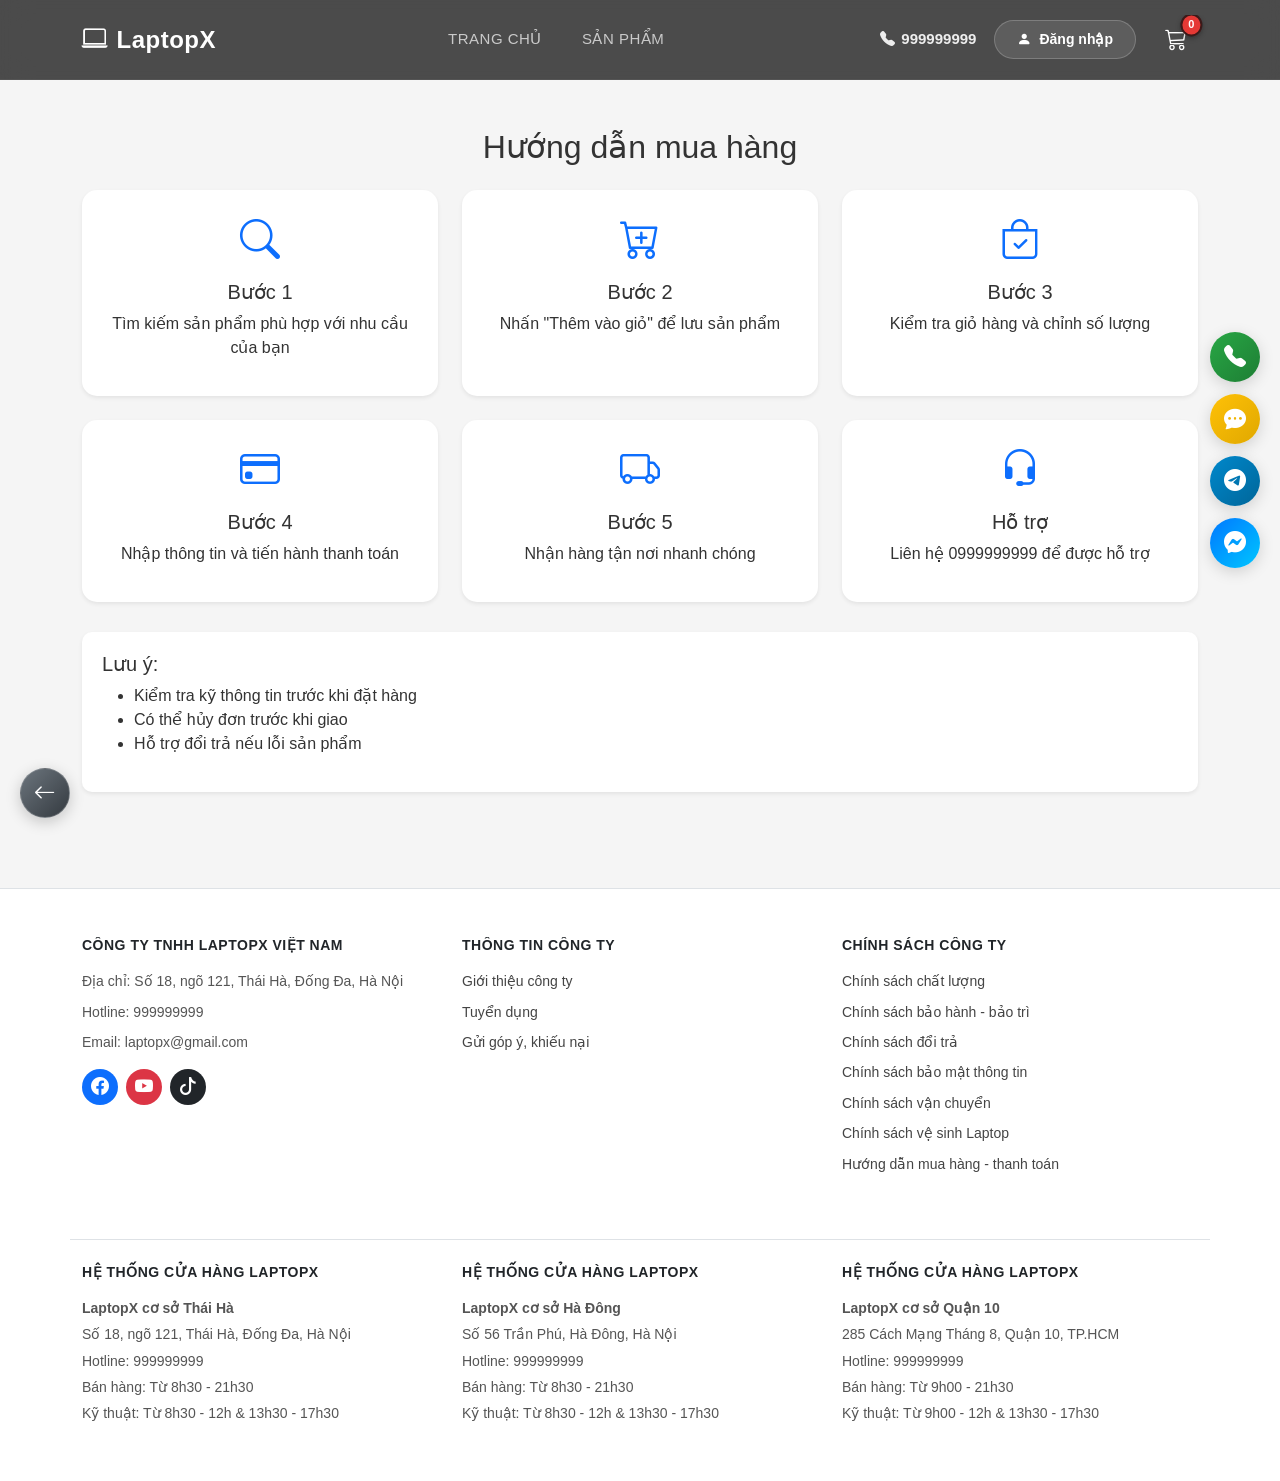
<file: guide.html>
<!doctype html>
<html lang="vi">
  <head>
    <meta charset="UTF-8" />
    <meta name="viewport" content="width=device-width, initial-scale=1.0" />
    <title>Hướng dẫn mua hàng - LaptopX</title>

    <!-- Bootstrap CSS -->
    <link
      href="https://cdn.jsdelivr.net/npm/bootstrap@5.3.3/dist/css/bootstrap.min.css"
      rel="stylesheet"
    />
    <link
      href="https://cdn.jsdelivr.net/npm/bootstrap-icons/font/bootstrap-icons.css"
      rel="stylesheet"
    />

    <link rel="stylesheet" href="css/style.css" />
    <style>
      .step-card {
        background: #fff;
        border-radius: 15px;
        padding: 20px;
        text-align: center;
        transition: 0.3s;
        height: 100%;
      }

      .step-card:hover {
        transform: translateY(-8px);
        box-shadow: 0 10px 25px rgba(0, 0, 0, 0.15);
      }

      .step-icon {
        font-size: 40px;
        margin-bottom: 10px;
        color: #0d6efd;
      }

      .note-box {
        background: #fff;
        padding: 20px;
        border-radius: 10px;
        margin-top: 30px;
      }
    </style>
  </head>

  <body>
    <!-- ===== NAVBAR ===== -->
    <nav class="navbar navbar-expand-lg premium-nav">
      <div class="container">
        <!-- LEFT: LOGO -->
        <a class="navbar-brand" href="index.html">
          <i class="bi bi-laptop"></i> LaptopX
        </a>

        <!-- BUTTON MOBILE -->
        <button
          class="navbar-toggler border-0"
          type="button"
          data-bs-toggle="collapse"
          data-bs-target="#menu"
        >
          <span class="navbar-toggler-icon"></span>
        </button>

        <!-- CENTER + RIGHT -->
        <div class="collapse navbar-collapse" id="menu">
          <!-- CENTER: MENU -->
          <ul class="navbar-nav mx-auto">
            <li class="nav-item">
              <a class="nav-link" href="index.html">Trang chủ</a>
            </li>
            <li class="nav-item">
              <a class="nav-link" href="products.html">Sản phẩm</a>
            </li>
          </ul>

          <!-- RIGHT: ACTIONS -->
          <div class="header-actions">
            <a href="tel:999999999" class="nav-phone d-none d-lg-flex">
              <i class="bi bi-telephone-fill"></i> 999999999
            </a>

            <button onclick="handleLogin()" class="btn-login">
              <i class="bi bi-person-fill"></i> Đăng nhập
            </button>

            <a href="cart.html" class="btn-cart">
              <i class="bi bi-cart3"></i>
              <span id="cart-count" class="badge">0</span>
            </a>
          </div>
        </div>
      </div>
    </nav>

    <!-- CONTENT -->
    <div class="container mt-5">
      <h2 class="text-center mb-4">Hướng dẫn mua hàng</h2>

      <div class="row g-4">
        <!-- STEP 1 -->
        <div class="col-md-4">
          <div class="step-card shadow-sm">
            <div class="step-icon">
              <i class="bi bi-search"></i>
            </div>
            <h5>Bước 1</h5>
            <p>Tìm kiếm sản phẩm phù hợp với nhu cầu của bạn</p>
          </div>
        </div>

        <!-- STEP 2 -->
        <div class="col-md-4">
          <div class="step-card shadow-sm">
            <div class="step-icon">
              <i class="bi bi-cart-plus"></i>
            </div>
            <h5>Bước 2</h5>
            <p>Nhấn "Thêm vào giỏ" để lưu sản phẩm</p>
          </div>
        </div>

        <!-- STEP 3 -->
        <div class="col-md-4">
          <div class="step-card shadow-sm">
            <div class="step-icon">
              <i class="bi bi-bag-check"></i>
            </div>
            <h5>Bước 3</h5>
            <p>Kiểm tra giỏ hàng và chỉnh số lượng</p>
          </div>
        </div>

        <!-- STEP 4 -->
        <div class="col-md-4">
          <div class="step-card shadow-sm">
            <div class="step-icon">
              <i class="bi bi-credit-card"></i>
            </div>
            <h5>Bước 4</h5>
            <p>Nhập thông tin và tiến hành thanh toán</p>
          </div>
        </div>

        <!-- STEP 5 -->
        <div class="col-md-4">
          <div class="step-card shadow-sm">
            <div class="step-icon">
              <i class="bi bi-truck"></i>
            </div>
            <h5>Bước 5</h5>
            <p>Nhận hàng tận nơi nhanh chóng</p>
          </div>
        </div>

        <!-- STEP 6 -->
        <div class="col-md-4">
          <div class="step-card shadow-sm">
            <div class="step-icon">
              <i class="bi bi-headset"></i>
            </div>
            <h5>Hỗ trợ</h5>
            <p>Liên hệ 0999999999 để được hỗ trợ</p>
          </div>
        </div>
      </div>

      <!-- NOTE -->
      <div class="note-box shadow-sm mb-5">
        <h5>Lưu ý:</h5>
        <ul>
          <li>Kiểm tra kỹ thông tin trước khi đặt hàng</li>
          <li>Có thể hủy đơn trước khi giao</li>
          <li>Hỗ trợ đổi trả nếu lỗi sản phẩm</li>
        </ul>
      </div>
    </div>

    <!-- ===== FOOTER ===== -->
    <footer class="bg-white pt-5 pb-4 border-top mt-5 text-dark footer-custom">
      <div class="container">
        <!-- HÀNG 1: 3 CỘT THÔNG TIN CHÍNH -->
        <div class="row mb-5">
          <!-- Cột 1: Thông tin công ty & MXH -->
          <div class="col-md-4">
            <h6 class="fw-bold mb-3 text-uppercase">
              Công ty TNHH LaptopX Việt Nam
            </h6>
            <p class="small mb-2">
              Địa chỉ: Số 18, ngõ 121, Thái Hà, Đống Đa, Hà Nội
            </p>
            <p class="small mb-2">Hotline: 999999999</p>
            <p class="small mb-3">Email: laptopx@gmail.com</p>

            <!-- Social Icons h -->
            <div class="d-flex gap-2 social-icons">
              <a href="#" class="bg-primary text-white"
                ><i class="bi bi-facebook"></i
              ></a>
              <a href="#" class="bg-danger text-white"
                ><i class="bi bi-youtube"></i
              ></a>
              <a href="#" class="bg-dark text-white"
                ><i class="bi bi-tiktok"></i
              ></a>
            </div>
          </div>

          <!-- Cột 2: Thông tin chung -->
          <div class="col-md-4">
            <h6 class="fw-bold mb-3 text-uppercase">Thông tin công ty</h6>
            <ul class="list-unstyled small mb-4">
              <li class="mb-2"><a href="#">Giới thiệu công ty</a></li>
              <li class="mb-2"><a href="#">Tuyển dụng</a></li>
              <li class="mb-2"><a href="#">Gửi góp ý, khiếu nại</a></li>
            </ul>
          </div>

          <!-- Cột 3: Chính sách -->
          <div class="col-md-4">
            <h6 class="fw-bold mb-3 text-uppercase">Chính sách công ty</h6>
            <ul class="list-unstyled small">
              <li class="mb-2"><a href="#">Chính sách chất lượng</a></li>
              <li class="mb-2">
                <a href="#">Chính sách bảo hành - bảo trì</a>
              </li>
              <li class="mb-2"><a href="#">Chính sách đổi trả</a></li>
              <li class="mb-2"><a href="#">Chính sách bảo mật thông tin</a></li>
              <li class="mb-2"><a href="#">Chính sách vận chuyển</a></li>
              <li class="mb-2"><a href="#">Chính sách vệ sinh Laptop</a></li>
              <li class="mb-2">
                <a href="#">Hướng dẫn mua hàng - thanh toán</a>
              </li>
            </ul>
          </div>
        </div>

        <!-- HÀNG 2: HỆ THỐNG CỬA HÀNG -->
        <div class="row pt-4 border-top">
          <!-- Hà Nội 1 -->
          <div class="col-md-4 mb-4">
            <h6 class="fw-bold small mb-3 text-uppercase">
              Hệ thống cửa hàng LaptopX
            </h6>
            <div class="small">
              <p class="fw-bold mb-1">LaptopX cơ sở Thái Hà</p>
              <p class="mb-1">Số 18, ngõ 121, Thái Hà, Đống Đa, Hà Nội</p>
              <p class="mb-1">Hotline: 999999999</p>
              <p class="mb-1">Bán hàng: Từ 8h30 - 21h30</p>
              <p class="mb-2">Kỹ thuật: Từ 8h30 - 12h & 13h30 - 17h30</p>
            </div>
          </div>

          <!-- Hà Nội 2 -->
          <div class="col-md-4 mb-4">
            <h6 class="fw-bold small mb-3 text-uppercase">
              Hệ thống cửa hàng LaptopX
            </h6>
            <div class="small">
              <p class="fw-bold mb-1">LaptopX cơ sở Hà Đông</p>
              <p class="mb-1">Số 56 Trần Phú, Hà Đông, Hà Nội</p>
              <p class="mb-1">Hotline: 999999999</p>
              <p class="mb-1">Bán hàng: Từ 8h30 - 21h30</p>
              <p class="mb-2">Kỹ thuật: Từ 8h30 - 12h & 13h30 - 17h30</p>
            </div>
          </div>

          <!-- TP.HCM (Thêm vào cho đủ bộ) -->
          <div class="col-md-4 mb-4">
            <h6 class="fw-bold small mb-3 text-uppercase">
              Hệ thống cửa hàng LaptopX
            </h6>
            <div class="small">
              <p class="fw-bold mb-1">LaptopX cơ sở Quận 10</p>
              <p class="mb-1">285 Cách Mạng Tháng 8, Quận 10, TP.HCM</p>
              <p class="mb-1">Hotline: 999999999</p>
              <p class="mb-1">Bán hàng: Từ 9h00 - 21h30</p>
              <p class="mb-2">Kỹ thuật: Từ 9h00 - 12h & 13h30 - 17h30</p>
            </div>
          </div>
        </div>
      </div>
    </footer>

    <!-- ===== SOCIAL CONTACT BAR ===== -->
    <div class="social-contact-bar">
      <a href="tel:999999999" class="contact-item phone" title="Gọi hotline">
        <i class="bi bi-telephone-fill"></i>
      </a>
      <a href="#" class="contact-item chat" title="Chat Zalo">
        <i class="bi bi-chat-dots-fill"></i>
      </a>
      <a href="#" class="contact-item telegram" title="Telegram">
        <i class="bi bi-telegram"></i>
      </a>
      <a href="#" class="contact-item messenger" title="Messenger">
        <i class="bi bi-messenger"></i>
      </a>
    </div>

    <!-- ===== NAVIGATION UTILS ===== -->
    <div class="nav-utils-bar">
      <div onclick="goBack()" class="util-item back-btn" title="Quay lại">
        <i class="bi bi-arrow-left"></i>
      </div>
      <div
        onclick="scrollToTop()"
        class="util-item scroll-top-btn"
        title="Lên đầu trang"
      >
        <i class="bi bi-chevron-up"></i>
      </div>
    </div>

    <!-- Bootstrap JS -->
    <script src="https://cdn.jsdelivr.net/npm/bootstrap@5.3.3/dist/js/bootstrap.bundle.min.js"></script>

    <!-- JS cua ban -->
    <script src="js/main.js"></script>
    <script>
      updateCartCount();
    </script>
  </body>
</html>
</file>
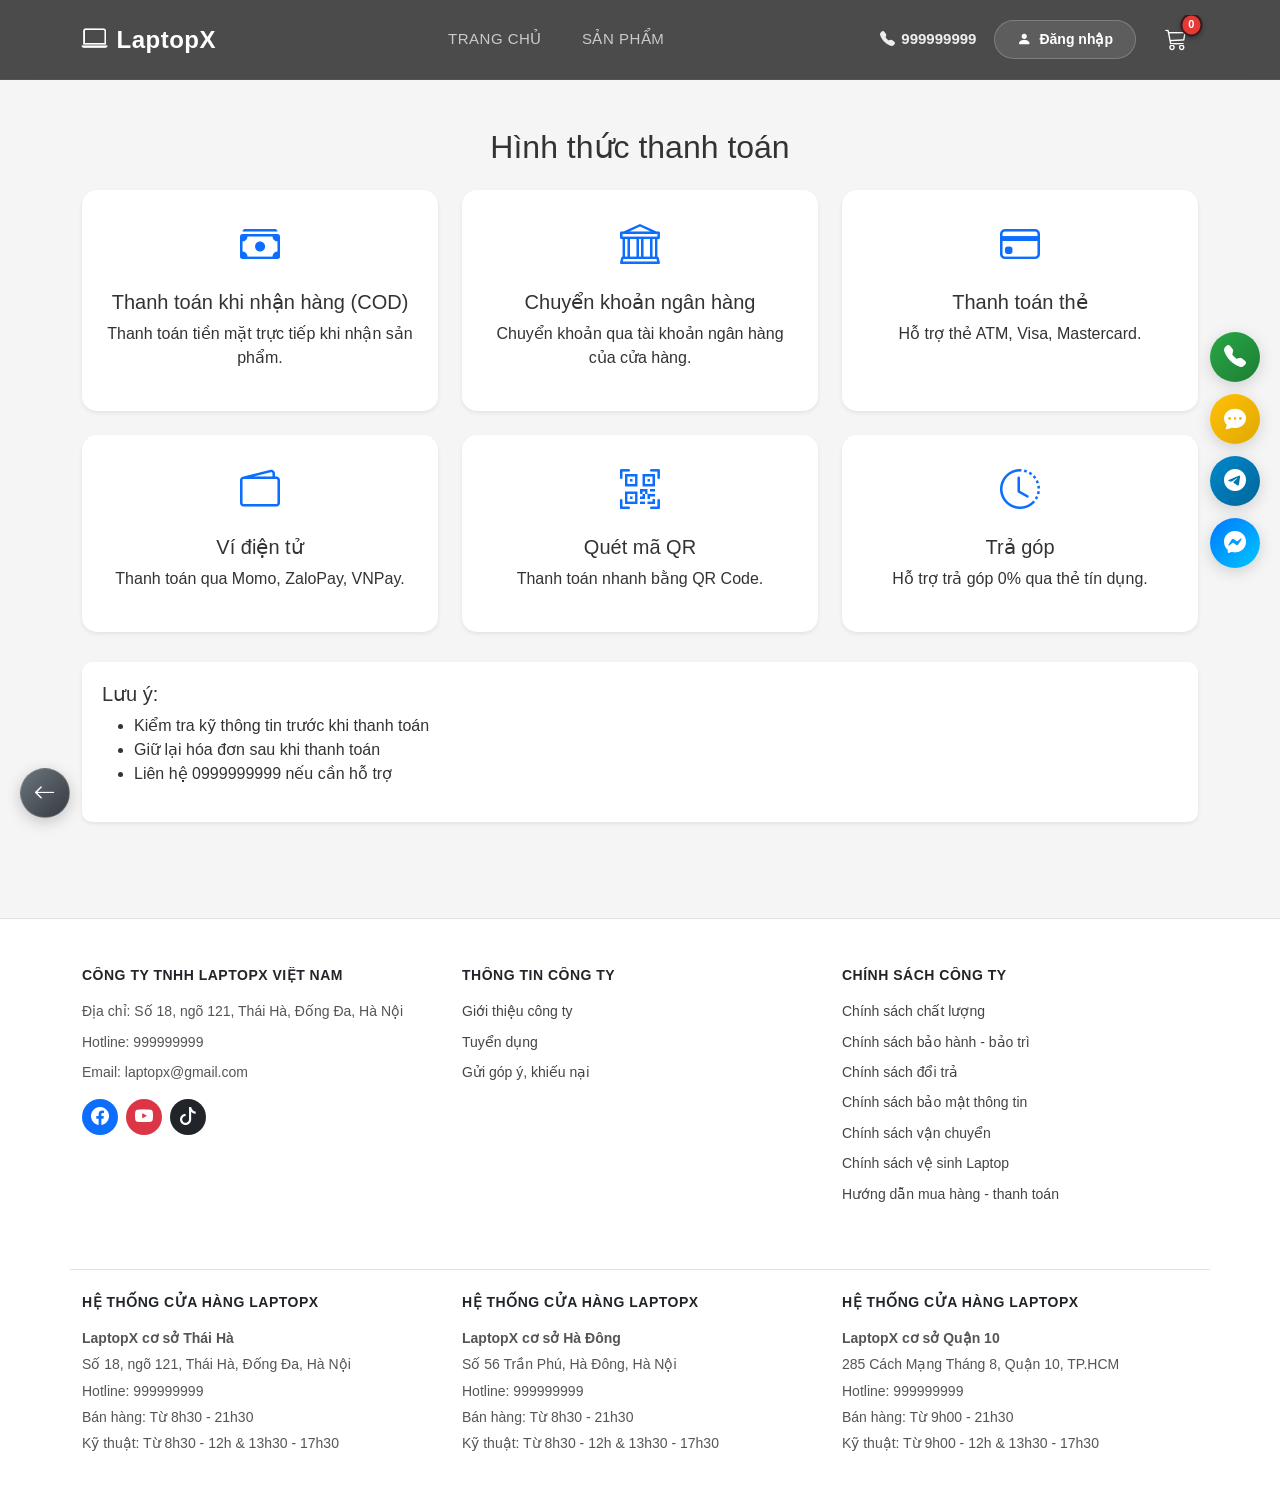
<file: payment.html>
<!doctype html>
<html lang="vi">
  <head>
    <meta charset="UTF-8" />
    <meta name="viewport" content="width=device-width, initial-scale=1.0" />
    <title>Hình thức thanh toán - LaptopX</title>

    <!-- Bootstrap CSS -->
    <link
      href="https://cdn.jsdelivr.net/npm/bootstrap@5.3.3/dist/css/bootstrap.min.css"
      rel="stylesheet"
    />
    <link
      href="https://cdn.jsdelivr.net/npm/bootstrap-icons/font/bootstrap-icons.css"
      rel="stylesheet"
    />

    <link rel="stylesheet" href="css/style.css" />
    <style>
      .payment-card {
        background: #fff;
        border-radius: 15px;
        padding: 25px;
        text-align: center;
        transition: 0.3s;
        height: 100%;
      }

      .payment-card:hover {
        transform: translateY(-8px);
        box-shadow: 0 10px 25px rgba(0, 0, 0, 0.15);
      }

      .payment-icon {
        font-size: 40px;
        margin-bottom: 15px;
        color: #0d6efd;
      }

      .note-box {
        background: #fff;
        padding: 20px;
        border-radius: 10px;
        margin-top: 30px;
      }
    </style>
  </head>

  <body>
    <!-- ===== NAVBAR ===== -->
    <nav class="navbar navbar-expand-lg premium-nav">
      <div class="container">
        <!-- LEFT: LOGO -->
        <a class="navbar-brand" href="index.html">
          <i class="bi bi-laptop"></i> LaptopX
        </a>

        <!-- BUTTON MOBILE -->
        <button
          class="navbar-toggler border-0"
          type="button"
          data-bs-toggle="collapse"
          data-bs-target="#menu"
        >
          <span class="navbar-toggler-icon"></span>
        </button>

        <!-- CENTER + RIGHT -->
        <div class="collapse navbar-collapse" id="menu">
          <!-- CENTER: MENU -->
          <ul class="navbar-nav mx-auto">
            <li class="nav-item">
              <a class="nav-link" href="index.html">Trang chủ</a>
            </li>
            <li class="nav-item">
              <a class="nav-link" href="products.html">Sản phẩm</a>
            </li>
          </ul>

          <!-- RIGHT: ACTIONS -->
          <div class="header-actions">
            <a href="tel:999999999" class="nav-phone d-none d-lg-flex">
              <i class="bi bi-telephone-fill"></i> 999999999
            </a>

            <button onclick="handleLogin()" class="btn-login">
              <i class="bi bi-person-fill"></i> Đăng nhập
            </button>

            <a href="cart.html" class="btn-cart">
              <i class="bi bi-cart3"></i>
              <span id="cart-count" class="badge">0</span>
            </a>
          </div>
        </div>
      </div>
    </nav>

    <!-- CONTENT -->
    <div class="container mt-5">
      <h2 class="text-center mb-4">Hình thức thanh toán</h2>

      <div class="row g-4">
        <!-- COD -->
        <div class="col-md-4">
          <div class="payment-card shadow-sm">
            <div class="payment-icon">
              <i class="bi bi-cash-stack"></i>
            </div>
            <h5>Thanh toán khi nhận hàng (COD)</h5>
            <p>Thanh toán tiền mặt trực tiếp khi nhận sản phẩm.</p>
          </div>
        </div>

        <!-- BANK -->
        <div class="col-md-4">
          <div class="payment-card shadow-sm">
            <div class="payment-icon">
              <i class="bi bi-bank"></i>
            </div>
            <h5>Chuyển khoản ngân hàng</h5>
            <p>Chuyển khoản qua tài khoản ngân hàng của cửa hàng.</p>
          </div>
        </div>

        <!-- CARD -->
        <div class="col-md-4">
          <div class="payment-card shadow-sm">
            <div class="payment-icon">
              <i class="bi bi-credit-card"></i>
            </div>
            <h5>Thanh toán thẻ</h5>
            <p>Hỗ trợ thẻ ATM, Visa, Mastercard.</p>
          </div>
        </div>

        <!-- E-WALLET -->
        <div class="col-md-4">
          <div class="payment-card shadow-sm">
            <div class="payment-icon">
              <i class="bi bi-wallet2"></i>
            </div>
            <h5>Ví điện tử</h5>
            <p>Thanh toán qua Momo, ZaloPay, VNPay.</p>
          </div>
        </div>

        <!-- QR -->
        <div class="col-md-4">
          <div class="payment-card shadow-sm">
            <div class="payment-icon">
              <i class="bi bi-qr-code-scan"></i>
            </div>
            <h5>Quét mã QR</h5>
            <p>Thanh toán nhanh bằng QR Code.</p>
          </div>
        </div>

        <!-- INSTALLMENT -->
        <div class="col-md-4">
          <div class="payment-card shadow-sm">
            <div class="payment-icon">
              <i class="bi bi-clock-history"></i>
            </div>
            <h5>Trả góp</h5>
            <p>Hỗ trợ trả góp 0% qua thẻ tín dụng.</p>
          </div>
        </div>
      </div>

      <!-- NOTE -->
      <div class="note-box shadow-sm mb-5">
        <h5>Lưu ý:</h5>
        <ul>
          <li>Kiểm tra kỹ thông tin trước khi thanh toán</li>
          <li>Giữ lại hóa đơn sau khi thanh toán</li>
          <li>Liên hệ 0999999999 nếu cần hỗ trợ</li>
        </ul>
      </div>
    </div>

    <!-- ===== FOOTER ===== -->
    <footer class="bg-white pt-5 pb-4 border-top mt-5 text-dark footer-custom">
      <div class="container">
        <!-- HÀNG 1: 3 CỘT THÔNG TIN CHÍNH -->
        <div class="row mb-5">
          <!-- Cột 1: Thông tin công ty & MXH -->
          <div class="col-md-4">
            <h6 class="fw-bold mb-3 text-uppercase">
              Công ty TNHH LaptopX Việt Nam
            </h6>
            <p class="small mb-2">
              Địa chỉ: Số 18, ngõ 121, Thái Hà, Đống Đa, Hà Nội
            </p>
            <p class="small mb-2">Hotline: 999999999</p>
            <p class="small mb-3">Email: laptopx@gmail.com</p>

            <!-- Social Icons h -->
            <div class="d-flex gap-2 social-icons">
              <a href="#" class="bg-primary text-white"
                ><i class="bi bi-facebook"></i
              ></a>
              <a href="#" class="bg-danger text-white"
                ><i class="bi bi-youtube"></i
              ></a>
              <a href="#" class="bg-dark text-white"
                ><i class="bi bi-tiktok"></i
              ></a>
            </div>
          </div>

          <!-- Cột 2: Thông tin chung -->
          <div class="col-md-4">
            <h6 class="fw-bold mb-3 text-uppercase">Thông tin công ty</h6>
            <ul class="list-unstyled small mb-4">
              <li class="mb-2"><a href="#">Giới thiệu công ty</a></li>
              <li class="mb-2"><a href="#">Tuyển dụng</a></li>
              <li class="mb-2"><a href="#">Gửi góp ý, khiếu nại</a></li>
            </ul>
          </div>

          <!-- Cột 3: Chính sách -->
          <div class="col-md-4">
            <h6 class="fw-bold mb-3 text-uppercase">Chính sách công ty</h6>
            <ul class="list-unstyled small">
              <li class="mb-2"><a href="#">Chính sách chất lượng</a></li>
              <li class="mb-2">
                <a href="#">Chính sách bảo hành - bảo trì</a>
              </li>
              <li class="mb-2"><a href="#">Chính sách đổi trả</a></li>
              <li class="mb-2"><a href="#">Chính sách bảo mật thông tin</a></li>
              <li class="mb-2"><a href="#">Chính sách vận chuyển</a></li>
              <li class="mb-2"><a href="#">Chính sách vệ sinh Laptop</a></li>
              <li class="mb-2">
                <a href="#">Hướng dẫn mua hàng - thanh toán</a>
              </li>
            </ul>
          </div>
        </div>

        <!-- HÀNG 2: HỆ THỐNG CỬA HÀNG -->
        <div class="row pt-4 border-top">
          <!-- Hà Nội 1 -->
          <div class="col-md-4 mb-4">
            <h6 class="fw-bold small mb-3 text-uppercase">
              Hệ thống cửa hàng LaptopX
            </h6>
            <div class="small">
              <p class="fw-bold mb-1">LaptopX cơ sở Thái Hà</p>
              <p class="mb-1">Số 18, ngõ 121, Thái Hà, Đống Đa, Hà Nội</p>
              <p class="mb-1">Hotline: 999999999</p>
              <p class="mb-1">Bán hàng: Từ 8h30 - 21h30</p>
              <p class="mb-2">Kỹ thuật: Từ 8h30 - 12h & 13h30 - 17h30</p>
            </div>
          </div>

          <!-- Hà Nội 2 -->
          <div class="col-md-4 mb-4">
            <h6 class="fw-bold small mb-3 text-uppercase">
              Hệ thống cửa hàng LaptopX
            </h6>
            <div class="small">
              <p class="fw-bold mb-1">LaptopX cơ sở Hà Đông</p>
              <p class="mb-1">Số 56 Trần Phú, Hà Đông, Hà Nội</p>
              <p class="mb-1">Hotline: 999999999</p>
              <p class="mb-1">Bán hàng: Từ 8h30 - 21h30</p>
              <p class="mb-2">Kỹ thuật: Từ 8h30 - 12h & 13h30 - 17h30</p>
            </div>
          </div>

          <!-- TP.HCM (Thêm vào cho đủ bộ) -->
          <div class="col-md-4 mb-4">
            <h6 class="fw-bold small mb-3 text-uppercase">
              Hệ thống cửa hàng LaptopX
            </h6>
            <div class="small">
              <p class="fw-bold mb-1">LaptopX cơ sở Quận 10</p>
              <p class="mb-1">285 Cách Mạng Tháng 8, Quận 10, TP.HCM</p>
              <p class="mb-1">Hotline: 999999999</p>
              <p class="mb-1">Bán hàng: Từ 9h00 - 21h30</p>
              <p class="mb-2">Kỹ thuật: Từ 9h00 - 12h & 13h30 - 17h30</p>
            </div>
          </div>
        </div>
      </div>
    </footer>

    <!-- ===== SOCIAL CONTACT BAR ===== -->
    <div class="social-contact-bar">
      <a href="tel:999999999" class="contact-item phone" title="Gọi hotline">
        <i class="bi bi-telephone-fill"></i>
      </a>
      <a href="#" class="contact-item chat" title="Chat Zalo">
        <i class="bi bi-chat-dots-fill"></i>
      </a>
      <a href="#" class="contact-item telegram" title="Telegram">
        <i class="bi bi-telegram"></i>
      </a>
      <a href="#" class="contact-item messenger" title="Messenger">
        <i class="bi bi-messenger"></i>
      </a>
    </div>

    <!-- ===== NAVIGATION UTILS ===== -->
    <div class="nav-utils-bar">
      <div onclick="goBack()" class="util-item back-btn" title="Quay lại">
        <i class="bi bi-arrow-left"></i>
      </div>
      <div
        onclick="scrollToTop()"
        class="util-item scroll-top-btn"
        title="Lên đầu trang"
      >
        <i class="bi bi-chevron-up"></i>
      </div>
    </div>

    <!-- Bootstrap JS -->
    <script src="https://cdn.jsdelivr.net/npm/bootstrap@5.3.3/dist/js/bootstrap.bundle.min.js"></script>

    <!-- JS cua ban -->
    <script src="js/main.js"></script>
    <script>
      updateCartCount();
    </script>
  </body>
</html>
</file>
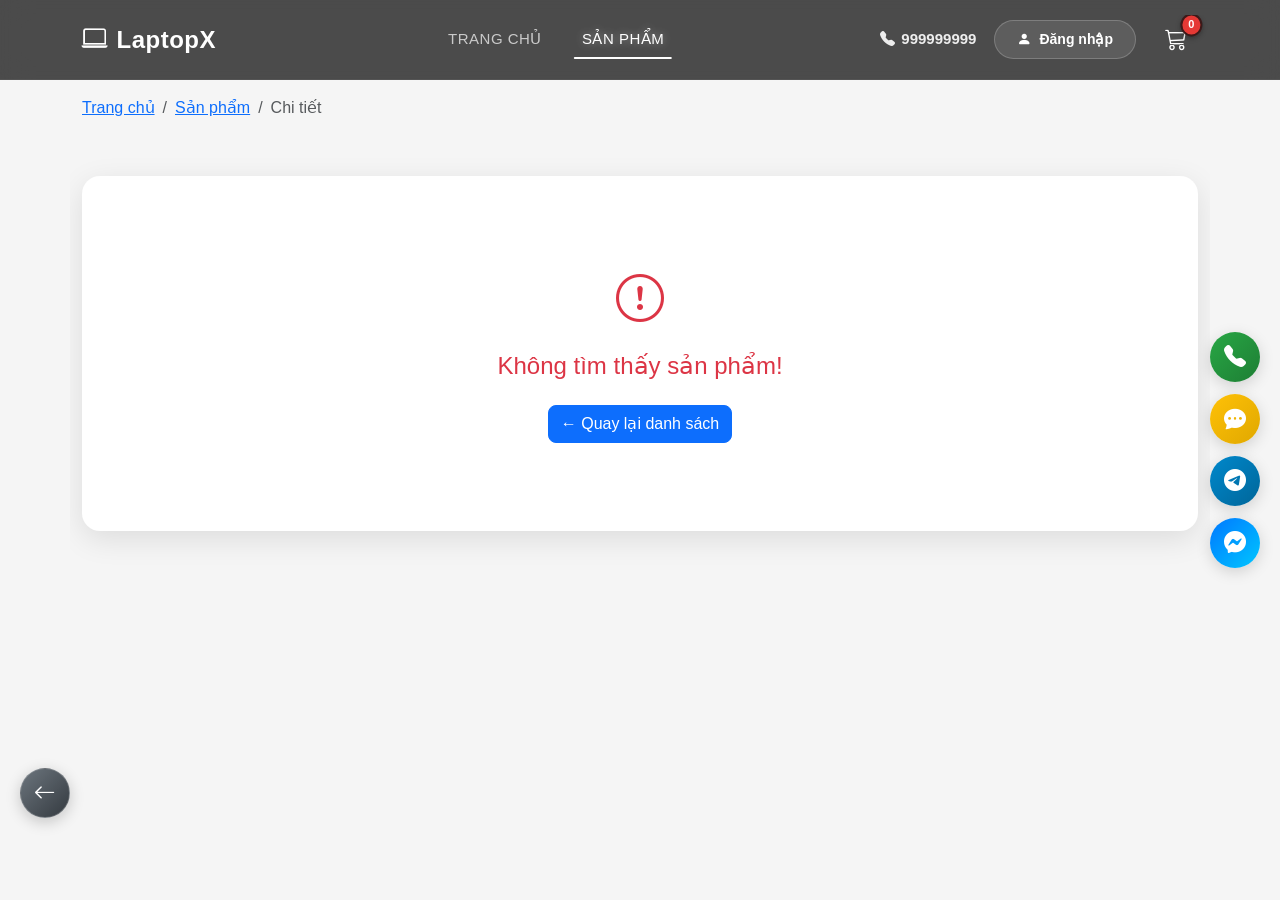
<file: product-details.html>
<!doctype html>
<html lang="vi">
  <head>
    <meta charset="UTF-8" />
    <meta name="viewport" content="width=device-width, initial-scale=1.0" />
    <title>Chi tiết sản phẩm – LaptopX</title>

    <!-- Bootstrap -->
    <link
      href="https://cdn.jsdelivr.net/npm/bootstrap@5.3.3/dist/css/bootstrap.min.css"
      rel="stylesheet"
    />
    <!-- Icons -->
    <link
      href="https://cdn.jsdelivr.net/npm/bootstrap-icons/font/bootstrap-icons.css"
      rel="stylesheet"
    />
    <!-- CSS -->
    <link rel="stylesheet" href="css/style.css" />
  </head>

  <body>
    <!-- NAVBAR -->
    <nav class="navbar navbar-expand-lg premium-nav">
      <div class="container">
        <!-- LEFT: LOGO -->
        <a class="navbar-brand" href="index.html">
          <i class="bi bi-laptop"></i> LaptopX
        </a>

        <!-- BUTTON MOBILE -->
        <button
          class="navbar-toggler border-0"
          type="button"
          data-bs-toggle="collapse"
          data-bs-target="#menu"
        >
          <span class="navbar-toggler-icon"></span>
        </button>

        <!-- CENTER + RIGHT -->
        <div class="collapse navbar-collapse" id="menu">
          <!-- CENTER: MENU -->
          <ul class="navbar-nav mx-auto">
            <li class="nav-item">
              <a class="nav-link" href="index.html">Trang chủ</a>
            </li>
            <li class="nav-item">
              <a class="nav-link active" href="products.html">Sản phẩm</a>
            </li>
          </ul>

          <!-- RIGHT: ACTIONS -->
          <div class="header-actions">
            <a href="tel:999999999" class="nav-phone d-none d-lg-flex">
              <i class="bi bi-telephone-fill"></i> 999999999
            </a>

            <button onclick="handleLogin()" class="btn-login">
              <i class="bi bi-person-fill"></i> Đăng nhập
            </button>

            <a href="cart.html" class="btn-cart">
              <i class="bi bi-cart3"></i>
              <span id="cart-count" class="badge">0</span>
            </a>
          </div>
        </div>
      </div>
    </nav>

    <!-- BREADCRUMB -->
    <div class="container mt-3">
      <nav aria-label="breadcrumb">
        <ol class="breadcrumb">
          <li class="breadcrumb-item"><a href="index.html">Trang chủ</a></li>
          <li class="breadcrumb-item"><a href="products.html">Sản phẩm</a></li>
          <li class="breadcrumb-item active" id="breadcrumb-name">Chi tiết</li>
        </ol>
      </nav>
    </div>

    <!-- DETAIL CONTENT -->
    <div class="container">
      <div class="detail-wrapper" id="detail-content">
        <!-- Loaded by JS -->
        <div class="text-center py-5 text-muted">
          <div class="spinner-border text-primary mb-3" role="status"></div>
          <p>Đang tải sản phẩm...</p>
        </div>
      </div>
    </div>

    <!-- RELATED PRODUCTS -->
    <div class="container mb-5" id="related-section" style="display: none">
      <div class="section-header" style="background: #1565c0">
        <h5><i class="bi bi-grid-fill me-2"></i>Sản phẩm liên quan</h5>
        <a href="products.html" id="view-all-related">Xem tất cả →</a>
      </div>
      <div class="row" id="related-list"></div>
    </div>

    <!-- ===== SOCIAL CONTACT BAR ===== -->
    <div class="social-contact-bar">
      <a href="tel:999999999" class="contact-item phone" title="Gọi hotline">
        <i class="bi bi-telephone-fill"></i>
      </a>
      <a href="#" class="contact-item chat" title="Chat Zalo">
        <i class="bi bi-chat-dots-fill"></i>
      </a>
      <a href="#" class="contact-item telegram" title="Telegram">
        <i class="bi bi-telegram"></i>
      </a>
      <a href="#" class="contact-item messenger" title="Messenger">
        <i class="bi bi-messenger"></i>
      </a>
    </div>

    <!-- ===== NAVIGATION UTILS ===== -->
    <div class="nav-utils-bar">
      <div onclick="goBack()" class="util-item back-btn" title="Quay lại">
        <i class="bi bi-arrow-left"></i>
      </div>
      <div
        onclick="scrollToTop()"
        class="util-item scroll-top-btn"
        title="Lên đầu trang"
      >
        <i class="bi bi-chevron-up"></i>
      </div>
    </div>

    <!-- JS -->
    <script src="https://cdn.jsdelivr.net/npm/bootstrap@5.3.3/dist/js/bootstrap.bundle.min.js"></script>
    <script src="js/main.js"></script>
    <script>
      updateCartCount();

      // ──────────────────────────────────────────
      // Read product id from URL
      // ──────────────────────────────────────────
      const params = new URLSearchParams(window.location.search);
      const productId = parseInt(params.get("id"));
      const product = products.find((p) => p.id === productId);

      const container = document.getElementById("detail-content");

      if (!product) {
        container.innerHTML = `
          <div class="text-center py-5">
            <i class="bi bi-exclamation-circle text-danger" style="font-size:48px"></i>
            <h4 class="mt-3 text-danger">Không tìm thấy sản phẩm!</h4>
            <a href="products.html" class="btn btn-primary mt-3">← Quay lại danh sách</a>
          </div>`;
      } else {
        // Update breadcrumb
        document.getElementById("breadcrumb-name").textContent = product.name;
        document.title = product.name + " – LaptopX";

        // Formatted price with dots: e.g. 25.000.000đ
        const fmtPrice = product.price.toLocaleString("vi-VN") + "đ";

        // Specs mock data based on brand
        const specMap = {
          apple: [
            "CPU: Apple M2",
            "RAM: 8 GB",
            "SSD: 256 GB",
            'Màn hình: 13.6" Retina',
            "Pin: 18 giờ",
          ],
          asus: [
            "CPU: Intel Core i7",
            "RAM: 16 GB",
            "SSD: 512 GB",
            'Màn hình: 15.6" FHD 144Hz',
            "GPU: NVIDIA RTX 3060",
          ],
          lenovo: [
            "CPU: AMD Ryzen 7",
            "RAM: 16 GB",
            "SSD: 512 GB",
            'Màn hình: 16" WQXGA 165Hz',
            "GPU: NVIDIA RTX 3070 Ti",
          ],
          acer: [
            "CPU: Intel Core i7",
            "RAM: 16 GB",
            "SSD: 512 GB",
            'Màn hình: 15.6" FHD 144Hz',
            "GPU: NVIDIA RTX 3060 Ti",
          ],
          msi: [
            "CPU: Intel Core i7-12700H",
            "RAM: 16 GB",
            "SSD: 1 TB",
            'Màn hình: 15.6" FHD 144Hz',
            "GPU: NVIDIA RTX 3060",
          ],
        };
        const specs = specMap[product.brand] || ["Thông tin đang cập nhật..."];

        const specItems = specs
          .map(
            (s) => `<li><i class="bi bi-check-circle-fill me-2"></i>${s}</li>`,
          )
          .join("");

        container.innerHTML = `
          <div class="row g-5 align-items-start">
            <!-- Image -->
            <div class="col-md-5">
              <img src="${product.image.replace("../", "")}"
                   onerror="this.src='image/placeholder.png'"
                   class="detail-img" alt="${product.name}">
            </div>

            <!-- Info -->
            <div class="col-md-7">
              <p class="detail-brand">${product.brand}</p>
              <h1 class="detail-title">${product.name}</h1>
              <span class="detail-status"><i class="bi bi-patch-check-fill me-1"></i>New 100%</span>

              <div class="detail-price">${fmtPrice}</div>

              <!-- Specs Short -->
              <ul class="detail-specs">
                ${specItems}
              </ul>

              <!-- Quantity -->
              <div class="d-flex align-items-center gap-3 mb-4">
                <label class="fw-semibold">Số lượng:</label>
                <div class="input-group" style="width:130px">
                  <button class="btn btn-outline-secondary" onclick="changeDetailQty(-1)">−</button>
                  <input type="number" id="detail-qty" class="form-control text-center" value="1" min="1" style="max-width:50px">
                  <button class="btn btn-outline-secondary" onclick="changeDetailQty(1)">+</button>
                </div>
              </div>

              <!-- Buttons -->
              <div class="d-flex gap-3 flex-wrap">
                <button onclick="addToCartDetail(${product.id})" class="btn btn-primary px-4 py-2 fw-bold">
                  <i class="bi bi-cart-plus me-2"></i>Thêm vào giỏ
                </button>
                <button onclick="buyNow(${product.id})" class="btn btn-danger px-4 py-2 fw-bold">
                  <i class="bi bi-lightning-fill me-2"></i>Mua ngay
                </button>
                <a href="products.html" class="btn btn-outline-secondary px-4 py-2">
                  <i class="bi bi-arrow-left me-1"></i>Quay lại
                </a>
              </div>

              <!-- Guarantee badges -->
              <div class="d-flex gap-3 mt-4 flex-wrap">
                <span class="badge bg-light text-dark border p-2"><i class="bi bi-shield-check text-success me-1"></i>Bảo hành 12 tháng</span>
                <span class="badge bg-light text-dark border p-2"><i class="bi bi-truck text-primary me-1"></i>Giao hàng miễn phí</span>
              </div>
            </div>
          </div>

          <!-- Tabs Section -->
          <div class="product-tabs-container mt-5">
            <div class="tab-nav">
              <div class="tab-item active" onclick="switchTab('tab-features')">Đặc điểm nổi bật</div>
              <div class="tab-item" onclick="switchTab('tab-specs')">Thông số kỹ thuật</div>
            </div>
            <div class="tab-content-wrapper">
              <!-- Features Tab -->
              <div id="tab-features" class="tab-pane active">
                <div class="marketing-desc">
                  <h5 class="mb-3">Tại sao nên chọn ${product.name}?</h5>
                  <p>${generateDescription(product.brand)}</p>
                  <p>Với sự kết hợp hoàn hảo giữa thiết kế và hiệu năng, ${product.name} không chỉ là một chiếc máy tính, mà là một công cụ hỗ trợ đắc lực cho mọi nhu cầu của bạn từ giải trí đến làm việc chuyên nghiệp.</p>
                </div>
              </div>
              <!-- Specs Tab -->
              <div id="tab-specs" class="tab-pane">
                <table class="spec-table">
                  ${generateSpecTable(specs)}
                </table>
              </div>
            </div>
          </div>
        `;

        // Helper functions for content generation
        function generateDescription(brand) {
          const descs = {
            apple:
              "Trải nghiệm sức mạnh đỉnh cao với MacBook chip M2. Thiết kế mỏng nhẹ tinh tế, màn hình Retina sống động cùng thời lượng pin lên đến 18 giờ. Đây là sự lựa chọn hoàn hảo cho những người yêu thích sự sang trọng và hiệu năng ổn định.",
            asus: "Dòng laptop chuyên game và đồ họa với hệ thống tản nhiệt tiên tiến. Trang bị card đồ họa RTX mạnh mẽ, màn hình tần số quét cao mang lại trải nghiệm mượt mà trong từng khung hình. Thiết kế hầm hố, cá tính.",
            lenovo:
              "Sự cân bằng hoàn hảo giữa hiệu năng và độ bền. Phù hợp cho cả công việc văn phòng cao cấp lẫn nhu cầu giải trí đa phương tiện. Màn hình độ phân giải cao, bàn phím gõ sướng tay danh tiếng của Lenovo.",
            acer: "Hiệu năng vượt trội trong tầm giá. Laptop Acer mang đến cấu hình mạnh mẽ, thiết kế hiện đại, trẻ trung. Một người bạn đồng hành tin cậy cho học tập và làm việc cường độ cao.",
            msi: "Đỉnh cao laptop gaming với DNA của rồng. MSI tập trung tối đa vào hiệu suất phần cứng và khả năng tối ưu hóa phần mềm. Đây là vũ khí lợi hại cho mọi game thủ chuyên nghiệp.",
          };
          return (
            descs[brand.toLowerCase()] ||
            "Sản phẩm chính hãng với hiệu năng ổn định, thiết kế bền bỉ, đáp ứng tốt mọi nhu cầu học tập và làm việc."
          );
        }

        function generateSpecTable(specs) {
          return specs
            .map((s) => {
              const parts = s.split(":");
              if (parts.length < 2) return `<tr><td colspan="2">${s}</td></tr>`;
              return `<tr><td>${parts[0].trim()}</td><td>${parts[1].trim()}</td></tr>`;
            })
            .join("");
        }

        // Tab switching logic
        window.switchTab = function (tabId) {
          // Update items
          document.querySelectorAll(".tab-item").forEach((item) => {
            item.classList.remove("active");
            if (item.getAttribute("onclick").includes(tabId)) {
              item.classList.add("active");
            }
          });
          // Update panes
          document.querySelectorAll(".tab-pane").forEach((pane) => {
            pane.classList.remove("active");
          });
          document.getElementById(tabId).classList.add("active");
        };

        // ── Related products ──────────────────────
        const related = products
          .filter((p) => p.brand === product.brand && p.id !== product.id)
          .slice(0, 4);

        if (related.length > 0) {
          document.getElementById("related-section").style.display = "block";

          // Link "Xem tất cả" to the current brand
          const viewAllBtn = document.getElementById("view-all-related");
          if (viewAllBtn) {
            viewAllBtn.href = `products.html?brand=${product.brand}`;
          }

          document.getElementById("related-list").innerHTML = related
            .map(
              (p) => `
            <div class="col-6 col-md-3">
              <div class="card-wrapper mb-4">
                <div class="card">
                  <div class="card-img-wrapper">
                    <img src="${p.image.replace("../", "")}">
                    <div class="card-overlay">
                      <a href="product-details.html?id=${p.id}" class="btn-view">
                        <i class="bi bi-eye"></i> Xem chi tiết
                      </a>
                    </div>
                  </div>
                  <div class="card-body text-center">
                    <h5>${p.name}</h5>
                    <p class="text-primary fw-bold small mb-1">New 100%</p>
                    <p>${p.price.toLocaleString()}đ</p>
                    <button onclick="addToCart(${p.id})" class="btn btn-primary btn-sm">Thêm vào giỏ</button>
                  </div>
                </div>
              </div>
            </div>`,
            )
            .join("");
        }
      }

      // ─── Quantity helpers ─────────────────────
      function changeDetailQty(delta) {
        const input = document.getElementById("detail-qty");
        if (!input) return;
        let val = parseInt(input.value) + delta;
        if (val < 1) val = 1;
        input.value = val;
      }

      function addToCartDetail(id) {
        const qty = parseInt(document.getElementById("detail-qty").value) || 1;
        for (let i = 0; i < qty; i++) addToCart(id);
      }

      function buyNow(id) {
        addToCartDetail(id);
        window.location.href = "cart.html";
      }
    </script>
  </body>
</html>
</file>
<file: css/style.css>
* {
  margin: 0;
  padding: 0;
  box-sizing: border-box;
}

img {
  max-width: 100%;
  height: auto;
  display: block;
}

/* ===== GLOBAL ===== */
body {
  background: #f5f5f5;
  font-family: "Segoe UI", Arial, sans-serif;
  color: #333;
}

.container {
  overflow: hidden;
}

/* ===== NAVBAR PREMIUM REDESIGN ===== */
.premium-nav {
  padding: 15px 0;
  background: rgba(18, 18, 18, 0.75) !important;
  backdrop-filter: blur(15px);
  -webkit-backdrop-filter: blur(15px);
  position: sticky;
  top: 0;
  z-index: 1050;
  transition: all 0.3s cubic-bezier(0.4, 0, 0.2, 1);
  border-bottom: 1px solid rgba(255, 255, 255, 0.05);
}

.premium-nav.navbar-scrolled {
  padding: 10px 0;
  background: rgba(10, 10, 10, 0.95) !important;
  box-shadow: 0 10px 30px rgba(0, 0, 0, 0.5);
  backdrop-filter: blur(20px);
  -webkit-backdrop-filter: blur(20px);
  border-bottom: 1px solid rgba(255, 255, 255, 0.1);
}

.premium-nav .navbar-brand {
  font-size: 24px;
  font-weight: 800;
  letter-spacing: 0.5px;
  color: #fff !important;
  display: flex;
  align-items: center;
  gap: 8px;
}
.premium-nav .navbar-brand i {
  font-size: 26px;
  color: #fff;
}

/* ===== NAV LINK ===== */
.premium-nav .nav-link {
  font-size: 15px;
  font-weight: 500;
  margin: 0 12px;
  position: relative;
  color: rgba(255, 255, 255, 0.7) !important;
  transition: all 0.3s ease;
  text-transform: uppercase;
  letter-spacing: 0.5px;
}

.premium-nav .nav-link:hover,
.premium-nav .nav-link.active {
  color: #fff !important;
  text-shadow: 0 0 10px rgba(255, 255, 255, 0.4);
}

.premium-nav .nav-link::after {
  content: "";
  width: 0%;
  height: 2px;
  background: #fff;
  position: absolute;
  left: 50%;
  transform: translateX(-50%);
  bottom: 0;
  transition: width 0.3s ease;
  border-radius: 2px;
}

.premium-nav .nav-link:hover::after,
.premium-nav .nav-link.active::after {
  width: 100%;
}

/* ===== HEADER ACTIONS ===== */
.header-actions {
  display: flex;
  align-items: center;
  gap: 18px;
}

.nav-phone {
  font-size: 15px;
  font-weight: 600;
  color: rgba(255, 255, 255, 0.9);
  display: flex;
  align-items: center;
  gap: 6px;
  transition: all 0.3s ease;
  text-decoration: none;
}
.nav-phone:hover {
  color: #fff;
  transform: translateY(-2px);
  text-shadow: 0 0 10px rgba(255, 255, 255, 0.4);
}

.btn-login {
  background: rgba(255, 255, 255, 0.1);
  color: #fff;
  border: 1px solid rgba(255, 255, 255, 0.2);
  border-radius: 50px;
  padding: 8px 22px;
  font-weight: 600;
  font-size: 14px;
  display: flex;
  align-items: center;
  gap: 8px;
  transition: all 0.3s ease;
  outline: none;
}
.btn-login:hover {
  background: #fff;
  color: #000;
  transform: scale(1.05);
  box-shadow: 0 4px 15px rgba(255, 255, 255, 0.3);
}

.btn-cart {
  background: transparent;
  color: #fff;
  text-decoration: none;
  font-size: 22px;
  position: relative;
  display: flex;
  align-items: center;
  justify-content: center;
  width: 44px;
  height: 44px;
  border-radius: 50%;
  transition: all 0.3s ease;
}
.btn-cart:hover {
  background: rgba(255, 255, 255, 0.15);
  transform: scale(1.1);
  color: #fff;
}
.btn-cart .badge {
  position: absolute;
  top: 0;
  right: 0;
  background: #e53935;
  color: #fff;
  border-radius: 50%;
  padding: 4px 6px;
  font-size: 11px;
  font-weight: bold;
  border: 2px solid rgba(18, 18, 18, 0.8);
  transform: translate(20%, -20%);
  box-shadow: 0 2px 5px rgba(0, 0, 0, 0.3);
}

/* ===== BANNER REFINED ===== */
.banner-hero {
  height: 420px;
  object-fit: cover;
  transition: 0.5s ease-in-out;
}

.banner-sub-wrapper {
  position: relative;
  height: 202px; /* (420 - 16 gap) / 2 */
  cursor: pointer;
}

.banner-sub {
  transition: 0.5s ease;
}

.banner-sub-wrapper:hover .banner-sub {
  transform: scale(1.05);
}

#introCarousel:hover .banner-hero {
  transform: scale(1.02);
}

@media (max-width: 991px) {
  .banner-hero {
    height: 300px;
  }
}
@media (max-width: 576px) {
  .banner-hero {
    height: 200px;
  }
}

/* ===== CARD ===== */
.card {
  border: none;
  border-radius: 15px;
  overflow: hidden;
  transition: all 0.3s ease;
  background: #fff;
}

.card img {
  width: 100%;
  height: 200px;
  object-fit: contain;
  padding: 15px;
  background: #fafafa;
}

.card-wrapper:hover .card {
  transform: translateY(-8px);
  box-shadow: 0 12px 30px rgba(0, 0, 0, 0.15);
}

.card-body {
  text-align: center;
}

.card h5 {
  font-size: 17px;
  font-weight: 600;
  margin-bottom: 8px;
}

.card p {
  color: #e53935;
  font-weight: bold;
  margin-bottom: 10px;
}

/* ===== BUTTON ===== */
.btn {
  border-radius: 8px;
  transition: all 0.25s ease;
}

.btn:hover {
  transform: scale(1.05);
}

/* ===== CAROUSEL ===== */
.carousel-inner {
  overflow: hidden;
}

.carousel-item {
  padding: 10px 0;
}

.carousel-control-prev,
.carousel-control-next {
  width: 5%;
  opacity: 0;
  transition: 0.3s;
}

#productCarousel:hover .carousel-control-prev,
#productCarousel:hover .carousel-control-next {
  opacity: 1;
}

.carousel-control-prev-icon,
.carousel-control-next-icon {
  background-color: rgba(0, 0, 0, 0.6);
  border-radius: 50%;
  padding: 15px;
}

/* ===== CART ===== */
.cart-item {
  background: #fff;
  padding: 15px 20px;
  border-radius: 12px;
  margin-bottom: 15px;
  display: flex;
  align-items: center;
  justify-content: space-between;
  box-shadow: 0 5px 15px rgba(0, 0, 0, 0.05);
}

.cart-item img {
  width: 80px;
  margin-right: 15px;
}

.cart-item h6 {
  font-size: 15px;
  margin-bottom: 5px;
}

.cart-item p {
  margin: 0;
  color: #e53935;
  font-weight: bold;
}

/* ===== TOTAL ===== */
#total {
  color: #e53935;
  font-weight: bold;
}

/* ===== CHECKOUT BOX ===== */
.checkout-box {
  background: #fff;
  padding: 20px;
  border-radius: 12px;
  box-shadow: 0 8px 20px rgba(0, 0, 0, 0.08);
  position: sticky;
  top: 100px;
}

.checkout-box h4 {
  color: #e53935;
  font-weight: bold;
}

/* ===== CARD HOVER OVERLAY ===== */
.card-wrapper {
  border-radius: 15px;
  overflow: hidden;
}

/* Only wrap around the image — so button stays clickable */
.card-img-wrapper {
  position: relative;
  overflow: hidden;
}

.card-overlay {
  position: absolute;
  inset: 0;
  background: rgba(0, 0, 0, 0.55);
  display: flex;
  align-items: center;
  justify-content: center;
  opacity: 0;
  transition: opacity 0.3s ease;
  z-index: 10;
  backdrop-filter: blur(2px);
}

.card-img-wrapper:hover .card-overlay {
  opacity: 1;
}

.card-overlay .btn-view {
  background: #fff;
  color: #1a1a2e;
  font-weight: 700;
  font-size: 14px;
  padding: 10px 22px;
  border-radius: 50px;
  border: none;
  text-decoration: none;
  transition: background 0.25s, transform 0.25s;
  box-shadow: 0 4px 14px rgba(0, 0, 0, 0.3);
  display: flex;
  align-items: center;
  gap: 6px;
}

.card-overlay .btn-view:hover {
  background: #ffc107;
  transform: scale(1.07);
}

/* ===== SECTION HEADER ===== */
.section-header {
  border-radius: 10px 10px 0 0;
  padding: 12px 18px;
  display: flex;
  align-items: center;
  justify-content: space-between;
  margin-bottom: 16px;
}

.section-header h5 {
  color: #fff;
  font-weight: 700;
  margin: 0;
  font-size: 17px;
}

.section-header a {
  color: #fff;
  font-size: 13px;
  opacity: 0.85;
  text-decoration: none;
  font-weight: 600;
}

.section-header a:hover {
  opacity: 1;
  text-decoration: underline;
}

/* ===== PRODUCT DETAIL PAGE ===== */
.detail-wrapper {
  background: #fff;
  border-radius: 18px;
  box-shadow: 0 8px 30px rgba(0, 0, 0, 0.1);
  padding: 40px;
  margin: 40px auto;
}

.detail-img {
  width: 100%;
  max-height: 360px;
  object-fit: contain;
  border-radius: 14px;
  background: #f5f5f5;
  padding: 20px;
}

.detail-brand {
  font-size: 13px;
  color: #888;
  text-transform: uppercase;
  letter-spacing: 1px;
}

.detail-title {
  font-size: 26px;
  font-weight: 800;
  color: #1a1a2e;
  margin: 6px 0 12px;
}

.detail-status {
  display: inline-block;
  background: #e8f5e9;
  color: #2e7d32;
  font-size: 12px;
  font-weight: 700;
  padding: 4px 12px;
  border-radius: 20px;
  margin-bottom: 14px;
}

.detail-price {
  font-size: 28px;
  font-weight: 800;
  color: #e53935;
  margin: 8px 0 20px;
}

.detail-specs {
  background: #f9f9f9;
  border-radius: 12px;
  padding: 16px 20px;
  margin-bottom: 24px;
}

.detail-specs li {
  font-size: 14px;
  color: #555;
  padding: 5px 0;
  list-style: none;
  border-bottom: 1px solid #eee;
}

.detail-specs li:last-child {
  border-bottom: none;
}

.detail-specs li i {
  color: #1976d2;
  width: 20px;
}

/* ===== FOOTER ===== */
.footer-custom {
  line-height: 1.6;
}

.footer-custom h6 {
  font-size: 14px;
  letter-spacing: 0.5px;
}

.footer-custom a {
  color: #444;
  text-decoration: none;
  transition: 0.2s;
}

.footer-custom a:hover {
  color: #0d6efd;
}

/* Icon mạng xã hội tròn */
.social-icons a {
  width: 35px;
  height: 35px;
  display: flex;
  align-items: center;
  justify-content: center;
  border-radius: 50%;
  font-size: 18px;
  transition: transform 0.2s;
}

.social-icons a:hover {
  transform: scale(1.1);
}

/* Chỉnh khoảng cách các dòng chữ nhỏ */
.footer-custom p {
  margin-bottom: 5px;
  color: #555;
}
/* Box Hotline màu xanh */
.footer-hotline {
  background: linear-gradient(135deg, #0d6efd, #004fb1);
  color: #fff;
  padding: 15px;
  border-radius: 12px;
  display: flex;
  align-items: center;
  gap: 15px;
  box-shadow: 0 4px 15px rgba(13, 110, 253, 0.2);
  transition: 0.3s;
}

.footer-hotline:hover {
  transform: scale(1.02);
}

.footer-hotline i {
  font-size: 24px;
}

.footer-hotline .hotline-number {
  font-size: 18px;
  font-weight: 800;
}

/* Hệ thống cửa hàng */
.store-item {
  padding: 10px 0;
  transition: 0.3s;
}

.store-name {
  font-weight: 700;
  color: #333;
  margin-bottom: 4px;
}

.store-address {
  color: #777;
  font-size: 13px;
  line-height: 1.5;
}

.store-time {
  font-size: 12px;
  color: #999;
  margin-top: 4px;
}

/* Icon mạng xã hội */
.social-icons a {
  width: 36px;
  height: 36px;
  display: inline-flex;
  align-items: center;
  justify-content: center;
  border-radius: 50%;
  background: #f0f2f5;
  color: #333;
  text-decoration: none;
  transition: 0.3s;
}

.social-icons a:hover {
  background: #1a1a2e;
  color: #fff;
  transform: translateY(-3px);
}

/* Font size nhỏ hơn cho bản đồ/clock */
.x-small {
  font-size: 12px;
}

/* Đường kẻ phân cách */
.border-top-light {
  border-top: 1px solid #f1f1f1;
}

/* Responsive cho Mobile */
@media (max-width: 576px) {
  footer {
    text-align: center;
  }

  .footer-hotline {
    justify-content: center;
  }

  .social-icons {
    justify-content: center;
  }
}

/* ===== BRAND SLIDER ===== */
.brand-slider {
  background: #fff;
  padding: 60px 0;
  overflow: hidden;
  margin: 40px 0;
  border-top: 1px solid #f0f0f0;
  border-bottom: 1px solid #f0f0f0;
}

.brand-track {
  display: flex;
  width: calc(250px * 10);
  animation: scroll 30s linear infinite;
}

.brand-track img {
  width: 150px;
  height: 60px;
  object-fit: contain;
  margin: 0 50px;
  filter: grayscale(100%);
  opacity: 0.5;
  transition: all 0.4s ease;
  cursor: pointer;
}

.brand-track img:hover {
  filter: grayscale(0%);
  opacity: 1;
  transform: scale(1.15);
}

@keyframes scroll {
  0% { transform: translateX(0); }
  100% { transform: translateX(calc(-250px * 5)); }
}

/* ===== SOCIAL CONTACT BAR ===== */
.social-contact-bar {
  position: fixed;
  right: 20px;
  top: 50%;
  transform: translateY(-50%);
  display: flex;
  flex-direction: column;
  gap: 12px;
  z-index: 1000;
}

.contact-item {
  width: 50px;
  height: 50px;
  background: rgba(255, 255, 255, 0.9);
  backdrop-filter: blur(10px);
  border-radius: 50%;
  display: flex;
  align-items: center;
  justify-content: center;
  color: #fff;
  font-size: 22px;
  text-decoration: none;
  box-shadow: 0 4px 15px rgba(0, 0, 0, 0.15);
  transition: all 0.3s cubic-bezier(0.175, 0.885, 0.32, 1.275);
}

.contact-item:hover {
  transform: scale(1.15) translateX(-5px);
  color: #fff;
}

/* Brand Colors */
.contact-item.phone {
  background: linear-gradient(135deg, #28a745, #1e7e34);
}
.contact-item.chat {
  background: linear-gradient(135deg, #ffc107, #e0a800);
}
.contact-item.telegram {
  background: linear-gradient(135deg, #0088cc, #006699);
}
.contact-item.messenger {
  background: linear-gradient(135deg, #0078ff, #00c6ff);
}

/* Tooltip Effect */
.contact-item::before {
  content: attr(title);
  position: absolute;
  right: 60px;
  background: #333;
  color: #fff;
  padding: 5px 12px;
  border-radius: 6px;
  font-size: 13px;
  white-space: nowrap;
  opacity: 0;
  visibility: hidden;
  transition: 0.3s;
}

.contact-item:hover::before {
  opacity: 1;
  visibility: visible;
}

@media (max-width: 576px) {
  .social-contact-bar {
    right: 10px;
    gap: 8px;
  }
  .contact-item {
    width: 42px;
    height: 42px;
    font-size: 18px;
  }
}

/* ===== NAVIGATION UTILS (LEFT SIDE) ===== */
.nav-utils-bar {
  position: fixed;
  bottom: 20px;
  left: 20px;
  display: flex;
  flex-direction: column;
  gap: 12px;
  z-index: 999;
}

.util-item {
  width: 50px;
  height: 50px;
  display: flex;
  align-items: center;
  justify-content: center;
  border-radius: 50%;
  color: #fff;
  font-size: 22px;
  text-decoration: none;
  cursor: pointer;
  transition: all 0.3s cubic-bezier(0.175, 0.885, 0.32, 1.275);
  box-shadow: 0 4px 15px rgba(0, 0, 0, 0.2);
  backdrop-filter: blur(10px);
  border: 1px solid rgba(255, 255, 255, 0.2);
}

.util-item.back-btn {
  background: linear-gradient(135deg, #6c757d, #343a40);
}

.util-item.scroll-top-btn {
  background: linear-gradient(135deg, #0d6efd, #0b5ed7);
  opacity: 0;
  visibility: hidden;
  transform: translateY(20px);
}

.util-item.scroll-top-btn.visible {
  opacity: 1;
  visibility: visible;
  transform: translateY(0);
}

.util-item:hover {
  transform: scale(1.15) translateX(5px);
  color: #fff;
  box-shadow: 0 6px 20px rgba(0, 0, 0, 0.3);
}

@media (max-width: 576px) {
  .nav-utils-bar {
    left: 10px;
    gap: 8px;
  }
  .util-item {
    width: 42px;
    height: 42px;
    font-size: 18px;
  }
}


/* ===== NEWS SECTION (MAGAZINE STYLE) ===== */
.news-header {
  border-radius: 12px;
  background: #f8f9fa;
  border-left: 5px solid #198754;
  padding: 15px 20px;
}

.news-header h5 {
  color: #333;
  font-size: 20px;
  margin: 0;
}

.news-header a {
  color: #198754;
  font-weight: 700;
  text-decoration: none;
  transition: 0.3s;
}

.news-header a:hover {
  text-decoration: none;
  transform: translateX(5px);
}

/* Feature News Card */
.news-feature-card {
  position: relative;
  height: 480px;
  border-radius: 20px;
  overflow: hidden;
  box-shadow: 0 10px 30px rgba(0,0,0,0.1);
  cursor: pointer;
}

.news-feature-card img {
  width: 100%;
  height: 100%;
  object-fit: cover;
  transition: transform 0.6s cubic-bezier(0.25, 1, 0.5, 1);
}

.news-feature-card:hover img {
  transform: scale(1.08);
}

.news-feature-overlay {
  position: absolute;
  inset: 0;
  background: linear-gradient(to top, rgba(0,0,0,0.9) 0%, rgba(0,0,0,0.4) 50%, transparent 100%);
  display: flex;
  flex-direction: column;
  justify-content: flex-end;
  padding: 30px;
  color: #fff;
}

.news-tag {
  background: #ffc107;
  color: #000;
  padding: 4px 12px;
  border-radius: 5px;
  font-size: 12px;
  font-weight: 800;
  text-transform: uppercase;
  width: fit-content;
  margin-bottom: 12px;
}

.news-title {
  font-size: 28px;
  font-weight: 800;
  margin-bottom: 12px;
  line-height: 1.3;
}

.news-excerpt {
  font-size: 15px;
  opacity: 0.85;
  margin-bottom: 20px;
  display: -webkit-box;
  -webkit-line-clamp: 2;
  -webkit-box-orient: vertical;
  overflow: hidden;
}

.news-meta {
  display: flex;
  justify-content: space-between;
  align-items: center;
  font-size: 13px;
}

.news-more {
  background: #fff;
  color: #000;
  padding: 8px 18px;
  border-radius: 50px;
  font-weight: 700;
  text-decoration: none;
  transition: 0.3s;
}

.news-more:hover {
  background: #ffc107;
  color: #000;
  transform: scale(1.05);
}

/* List News Items */
.news-list-item {
  display: flex;
  gap: 15px;
  background: #fff;
  padding: 12px;
  border-radius: 15px;
  transition: 0.3s;
  border: 1px solid #eee;
}

.news-list-item:hover {
  border-color: #198754;
  box-shadow: 0 5px 15px rgba(0,0,0,0.05);
  transform: translateX(5px);
}

.news-list-img {
  width: 120px;
  height: 90px;
  flex-shrink: 0;
  border-radius: 10px;
  overflow: hidden;
}

.news-list-img img {
  width: 100%;
  height: 100%;
  object-fit: cover;
}

.news-list-content {
  display: flex;
  flex-direction: column;
  justify-content: center;
}

.news-tag-small {
  font-size: 10px;
  font-weight: 700;
  color: #198754;
  text-transform: uppercase;
  margin-bottom: 4px;
}

.news-list-title {
  font-size: 15px;
  font-weight: 700;
  margin-bottom: 5px;
  line-height: 1.4;
}

.news-list-title a {
  color: #333;
  text-decoration: none;
  transition: 0.2s;
}

.news-list-title a:hover {
  color: #198754;
}

.news-meta-small {
  font-size: 12px;
  color: #888;
}

/* ===== RESPONSIVE ===== */
@media (max-width: 768px) {
  .brand-track {
    width: calc(150px * 10);
  }

  .brand-track img {
    width: 100px;
    height: 40px;
    margin: 0 25px;
  }
  
  @keyframes scroll {
    0% { transform: translateX(0); }
    100% { transform: translateX(calc(-150px * 5)); }
  }

  .carousel-control-prev,
  .carousel-control-next {
    display: none;
  }

  .cart-item {
    flex-direction: column;
    align-items: flex-start;
    gap: 10px;
  }

  .news-feature-card {
    height: 350px;
  }

  .news-title {
    font-size: 20px;
  }
}

@media (max-width: 576px) {
  .news-feature-card {
    height: 280px;
  }
  
  .news-list-img {
    width: 80px;
    height: 60px;
  }

  .news-list-title {
    font-size: 13px;
  }
}
/* ===== TOAST NOTIFICATION ===== */
#toast-container {
  position: fixed;
  bottom: 30px;
  right: 30px;
  z-index: 9999;
  display: flex;
  flex-direction: column;
  gap: 12px;
  pointer-events: none;
}

.toast-message {
  pointer-events: auto;
  min-width: 280px;
  max-width: 350px;
  background: #ffffff;
  color: #2d3436;
  padding: 14px 20px;
  border-radius: 12px;
  box-shadow: 0 10px 25px rgba(0, 0, 0, 0.08);
  display: flex;
  align-items: center;
  gap: 12px;
  border-left: 4px solid #00b894;
  animation: toastSlideIn 0.4s cubic-bezier(0.175, 0.885, 0.32, 1.1) forwards;
  transition: all 0.3s ease;
}

.toast-message.hide {
  animation: toastFadeOut 0.4s ease forwards;
}

.toast-icon {
  width: 22px;
  height: 22px;
  background: #00b894;
  color: #fff;
  border-radius: 50%;
  display: flex;
  align-items: center;
  justify-content: center;
  font-size: 12px;
  flex-shrink: 0;
}

.toast-content {
  font-size: 14px;
  font-weight: 500;
}

.toast-message.warning {
  border-left-color: #f1c40f;
}

.toast-message.warning .toast-icon {
  background: #f1c40f;
}

@keyframes toastSlideIn {
  from {
    transform: translateX(120%);
    opacity: 0;
  }
  to {
    transform: translateX(0);
    opacity: 1;
  }
}

@keyframes toastFadeOut {
  0% {
    transform: translateX(0);
    opacity: 1;
  }
  100% {
    transform: translateX(20px);
    opacity: 0;
  }
}

/* ===== PRODUCT TABS ===== */
.product-tabs-container {
  margin-top: 50px;
  background: #fff;
  border-radius: 18px;
  box-shadow: 0 5px 20px rgba(0, 0, 0, 0.05);
  overflow: hidden;
  padding: 0;
  margin-bottom: 40px;
}

.tab-nav {
  display: flex;
  border-bottom: 1px solid #eee;
  background: #fdfdfd;
}

.tab-item {
  padding: 16px 30px;
  font-weight: 600;
  color: #666;
  cursor: pointer;
  position: relative;
  transition: all 0.3s ease;
  font-size: 15px;
}

.tab-item:hover {
  color: #0d6efd;
}

.tab-item.active {
  color: #0d6efd;
}

.tab-item.active::after {
  content: '';
  position: absolute;
  bottom: 0;
  left: 0;
  width: 100%;
  height: 3px;
  background: #0d6efd;
  border-radius: 3px 3px 0 0;
}

.tab-content-wrapper {
  padding: 30px;
}

.tab-pane {
  display: none;
  animation: fadeIn 0.4s ease-out;
}

.tab-pane.active {
  display: block;
}

@keyframes fadeIn {
  from { opacity: 0; transform: translateY(10px); }
  to { opacity: 1; transform: translateY(0); }
}

.spec-table {
  width: 100%;
  border-collapse: collapse;
}

.spec-table tr {
  border-bottom: 1px solid #f0f0f0;
}

.spec-table tr:last-child {
  border-bottom: none;
}

.spec-table td {
  padding: 12px 15px;
  font-size: 14px;
}

.spec-table td:first-child {
  width: 30%;
  font-weight: 600;
  color: #555;
  background: #fafafa;
}

.spec-table td:last-child {
  color: #333;
}

.marketing-desc {
  line-height: 1.8;
  color: #444;
  font-size: 15px;
}
</file>
